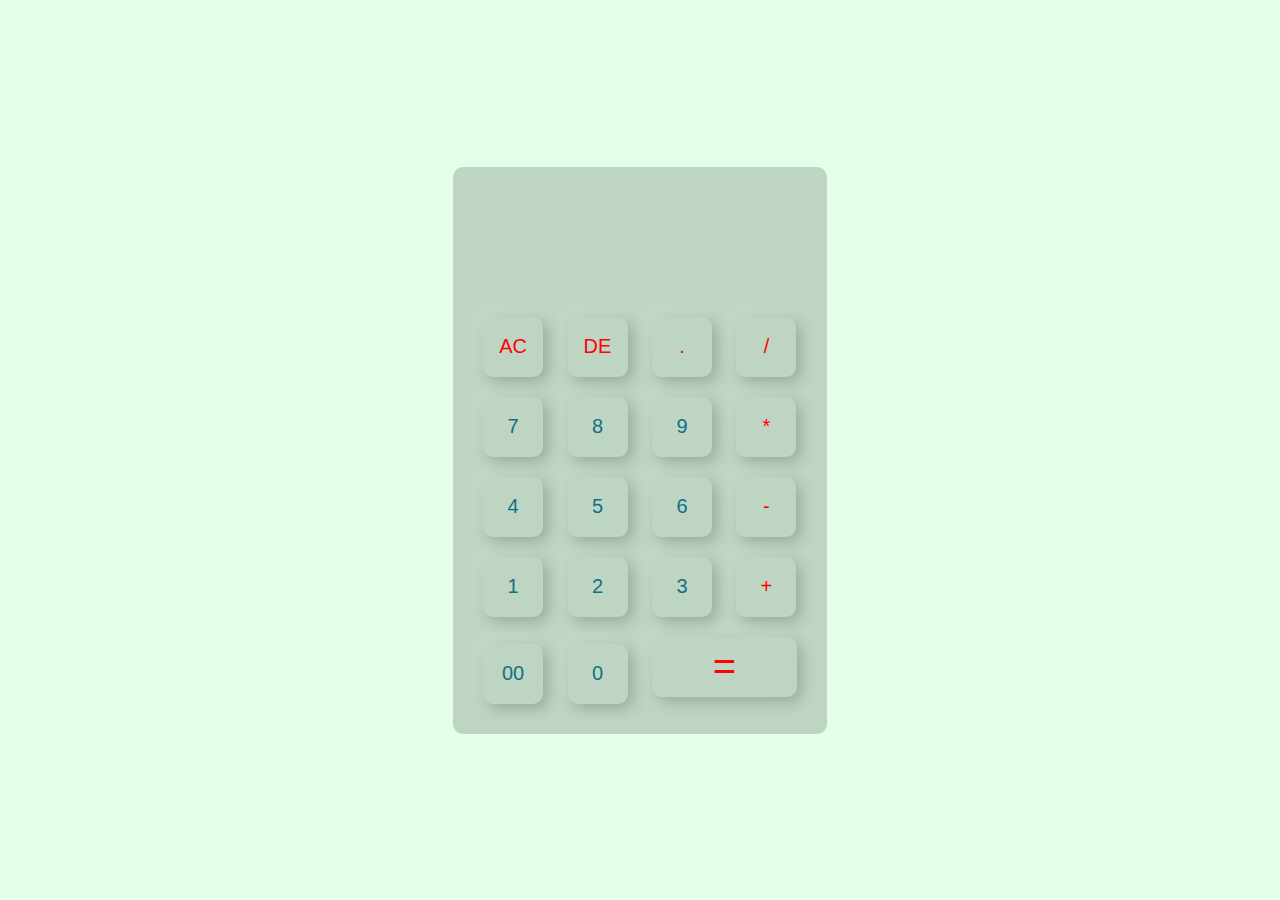
<file: index.html>
<!DOCTYPE html>
<html lang="en">
<head>
    <meta charset="UTF-8">
    <meta name="viewport" content="width=device-width, initial-scale=1.0">
    <title>Gouravs calculator</title>
    <link rel="stylesheet" href="style.css">
</head>
<body>
    <div class="container">
        <div class="calculator">
            <form>
                <div class = "display">
                    <input type="text" name = "display"> 
                </div>
                <div>
                    <input type ="button" value = "AC" onclick="display.value = ' ' " class = "operator">
                    <input type ="button" value = "DE" onclick="display.value = display.value.toString().slice(0,-1) " class = "operator">
                    <input type ="button" value = "." onclick="display.value += '.' " class = "operator">
                    <input type ="button" value = "/" onclick="display.value += '/' " class = "operator">
                     
                </div>
                <div>
                    <input type ="button" value = "7" onclick="display.value += '7' ">
                    <input type ="button" value = "8" onclick="display.value += '8' ">
                    <input type ="button" value = "9" onclick="display.value += '9' ">
                    <input type ="button" value = "*" onclick="display.value += '*' " class = "operator">
                     
                </div>
                <div>
                    <input type ="button" value = "4" onclick="display.value += '4' ">
                    <input type ="button" value = "5" onclick="display.value += '5' ">
                    <input type ="button" value = "6" onclick="display.value += '6' ">
                    <input type ="button" value = "-" onclick="display.value += '-' " class = "operator">
                     
                </div>
                <div>
                    <input type ="button" value = "1" onclick="display.value += '1' ">
                    <input type ="button" value = "2" onclick="display.value += '2' ">
                    <input type ="button" value = "3" onclick="display.value += '3' ">
                    <input type ="button" value = "+" onclick="display.value += '+' " class = "operator">
                     
                </div>
                <div>
                    <input type ="button" value = "00" onclick="display.value += '00' ">
                    <input type ="button" value = "0" onclick="display.value += '0' ">
                    <input type ="button" value = "=" onclick="display.value = eval(display.value)" class="equal operator equalsize">
                     
                </div>
            </form>
        </div>
    </div>
</body>
</html>
</file>
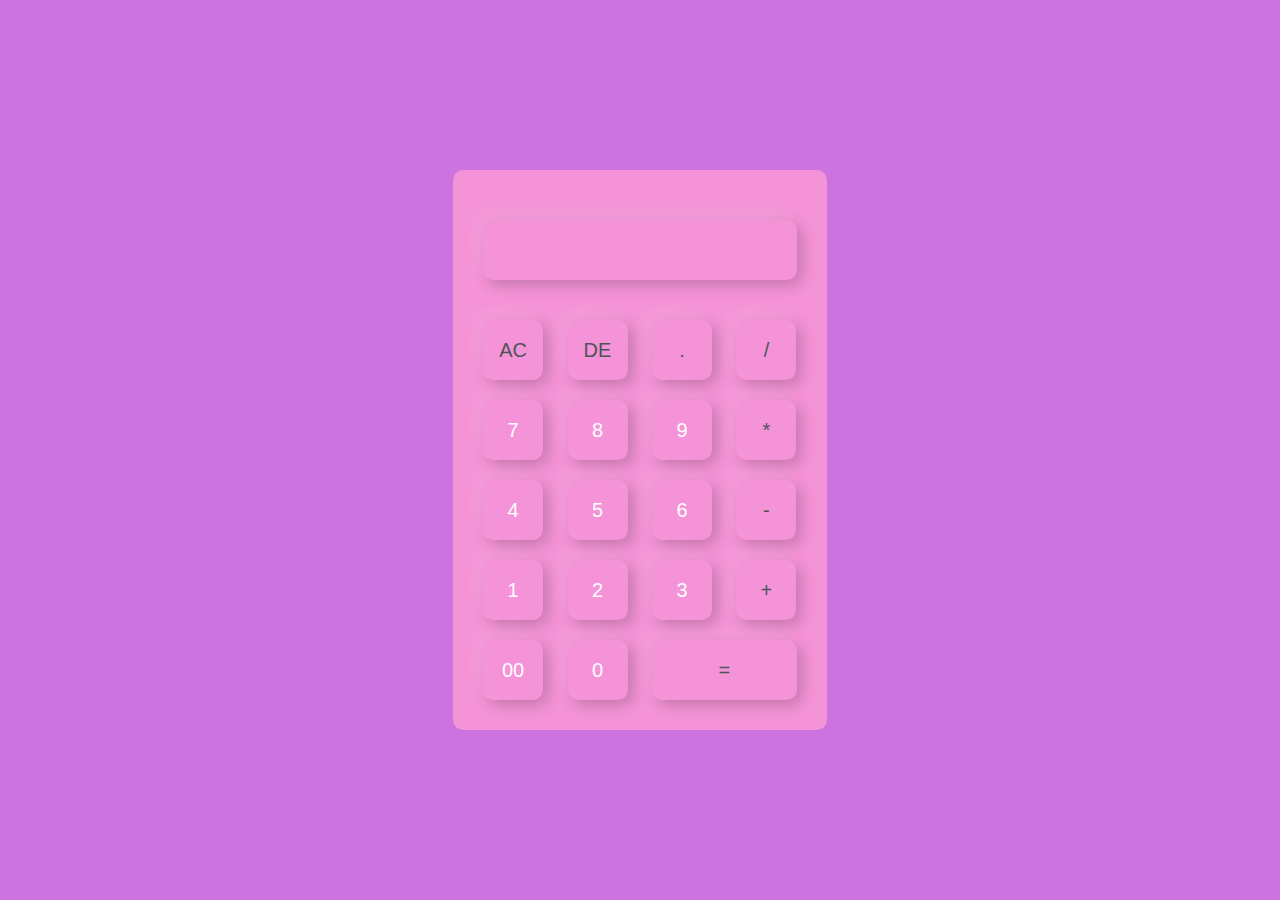
<file: jheelu/index2.html>
<!DOCTYPE html>
<html lang="en">
<head>
    <meta charset="UTF-8">
    <meta name="viewport" content="width=device-width, initial-scale=1.0">
    <title>Jheel's Calculator</title>
    <link rel="stylesheet" href="style2.css">
</head>
<body>
    <div class="container">
         <div class="calculator">
            <form>
                <div class="display">
                    <input type="text" name="display">
                </div>
                <div>
                    <input type="button" value="AC" onclick="display.value ='' " class="operator sizeall">
                    <input type="button" value="DE" onclick="display.value =display.value.toString().slice(0,-1) " class="operator sizeall ">
                    <input type="button" value="." onclick="display.value +='.' " class="operator sizeall">
                    <input type="button" value="/" onclick="display.value +='/' " class="operator sizeall">
                </div>
                <div>
                    <input type="button" value="7" onclick="display.value +='7' " class="sizeall">
                    <input type="button" value="8" onclick="display.value +='8' " class="sizeall">
                    <input type="button" value="9" onclick="display.value +='9' " class="sizeall">
                    <input type="button" value="*" onclick="display.value +='*' " class="operator sizeall">
                </div>
                <div>
                    <input type="button" value="4" onclick="display.value +='4' " class="sizeall">
                    <input type="button" value="5" onclick="display.value +='5' " class="sizeall">
                    <input type="button" value="6" onclick="display.value +='6' " class="sizeall">
                    <input type="button" value="-" onclick="display.value +='-' " class="operator sizeall">
                </div>
                <div>
                    <input type="button" value="1" onclick="display.value +='1' " class="sizeall">
                    <input type="button" value="2" onclick="display.value +='2' " class="sizeall">
                    <input type="button" value="3" onclick="display.value +='3' " class="sizeall">
                    <input type="button" value="+" onclick="display.value +='+' " class="operator sizeall">
                </div>
                <div>
                    <input type="button" value="00" onclick="display.value +='00' " class="sizeall">
                    <input type="button" value="0" onclick="display.value +='0' " class="sizeall">
                    <input type="button" value="=" onclick="display.value = eval(display.value)"  class="equal operator sizeall">
                </div>
            </form>
         </div>
    </div>
    
</body>
</html>
</file>
<file: style.css>
*{
    margin: 0;
    padding: 0;
    font-family: 'Poppins', sans-serif;
    box-sizing: border-box;
}

.container{
    width: 100%;
    height: 100vh;
    background: #e3ffe8;
    display: flex;
    align-items: center;
    justify-content: center;
}

.calculator{
    background: #3a3a3a36;
    padding: 20px;
    border-radius: 10px;

}

.calculator form input{
    border: 0;
    outline: 0;
    width: 60px;
    height: 60px;
    border-radius: 10px;
    box-shadow: -8px -8px 15px rgba(255,255,255,0.1),5px 5px 15px rgba(0,0,0,0.2);
    background : transparent;
    font-size: 20px;
    color:rgb(14, 113, 131);
    cursor: pointer;
    margin: 10px;
}

form .display{
    display: flex;
    justify-content: flex-end;
    margin: 20px 0;
}

form .display input{
    text-align: right;
    flex:1;
    font-size: 45px;
    box-shadow: none;
}

form input.equal{
    width:145px;
}

form input.operator{
    color:rgb(255, 0, 4)
}

form input.equalsize{
    font-size: 40px ;
}
</file>
<file: jheelu/style2.css>
*{
    margin:0;
    padding:0;
    font-family:'Poppins',sans-serif;
    box-sizing: border-box;
}
.container{
    width: 100%;
    height: 100vh;
    background: #cd73df;
    display: flex;
    align-items:center;
    justify-content: center;

}
.calculator{
    background:#f493d7;
    padding: 20px;
    border-radius: 10px;
}
.calculator form input{
    border:0;
    outline:0;
    width: 60px;
    height: 60px;
    border-radius:10px;
    box-shadow: -8px -8px 15px rgba(255,255,255,0.1), 5px 5px 15px rgba(0,0,0,0.2);
    background: transparent;
    font-size:40 px;
    color: #ffffff;
    cursor: pointer;
    margin: 10px;
}
form .display{
    display:flex;
    justify-content: flex-end;
    margin: 20px 0;
    
}
form .display input{
    text-align: right;
    flex : 1;
    font-size:45px;
}
form input.equal{
    width: 145px;
}

form input.operator{
    color:rgb(79, 84, 88);


}
form input.sizeall{
    font-size:20px ;
}
</file>
